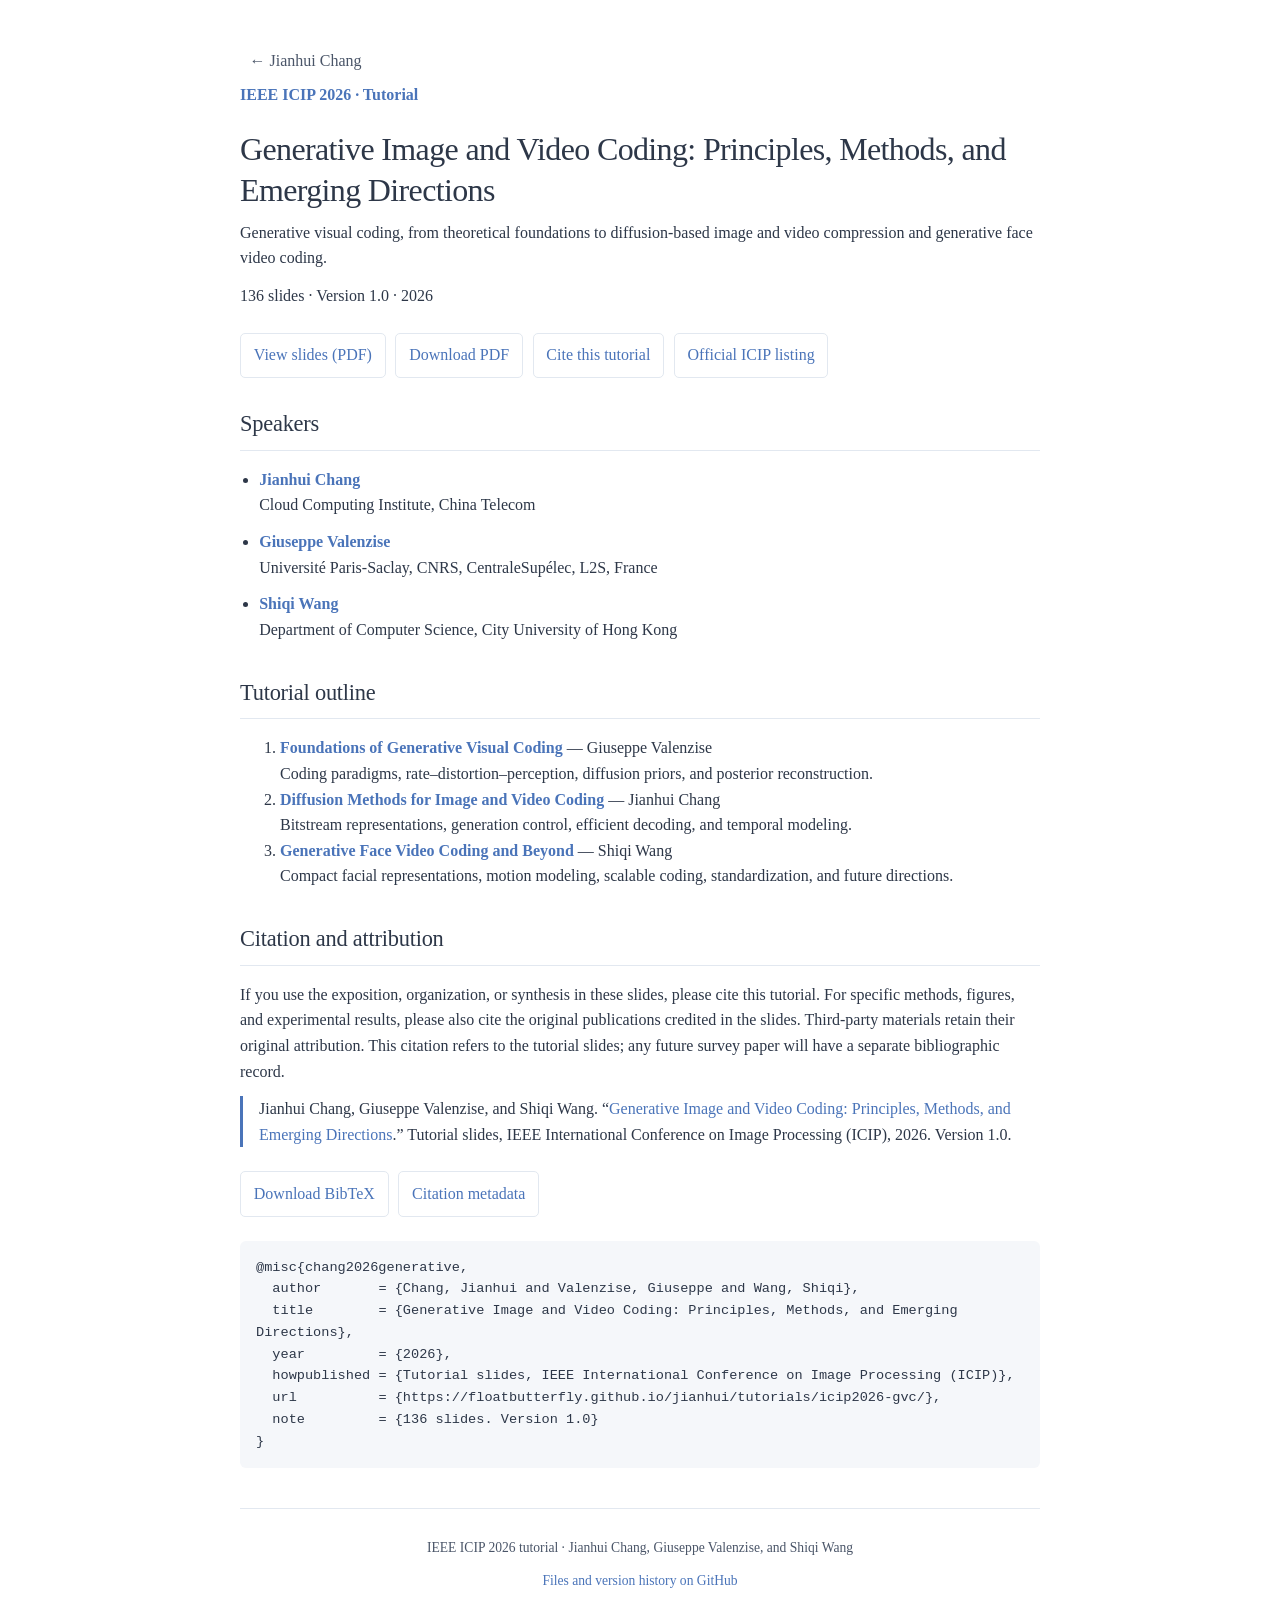
<file: tutorials/icip2026-gvc/index.html>
<!DOCTYPE html>
<html lang="en">
<head>
<meta charset="UTF-8">
<meta name="viewport" content="width=device-width, initial-scale=1.0">
<title>Generative Image and Video Coding: Principles, Methods, and Emerging Directions | ICIP 2026 Tutorial</title>
<meta name="description" content="IEEE ICIP 2026 tutorial slides by Jianhui Chang, Giuseppe Valenzise, and Shiqi Wang. Download the 136-page slides and citation.">
<meta property="og:title" content="Generative Image and Video Coding: Principles, Methods, and Emerging Directions">
<meta property="og:description" content="IEEE ICIP 2026 tutorial · Jianhui Chang, Giuseppe Valenzise, Shiqi Wang · Slides and citation">
<meta property="og:type" content="website">
<meta property="og:url" content="https://floatbutterfly.github.io/jianhui/tutorials/icip2026-gvc/">
<link rel="canonical" href="https://floatbutterfly.github.io/jianhui/tutorials/icip2026-gvc/">
<link rel="stylesheet" href="../../styles.css">
<style>h1{font-size:2rem;line-height:1.3} .eyebrow{color:var(--accent-color);font-weight:600} .speakers{padding-left:1.2rem} .speakers li{margin-bottom:.7rem} .resources{display:flex;flex-wrap:wrap;gap:.6rem;margin:1.5rem 0} .resources a{padding:.55rem .8rem;border:1px solid var(--border-color);border-radius:5px;color:var(--accent-color)} pre{white-space:pre-wrap;overflow-wrap:anywhere;background:#f5f7fa;padding:1rem;border-radius:6px;font-size:.85rem} .citation{overflow-wrap:anywhere;border-left:3px solid var(--accent-color);padding-left:1rem} @media(max-width:480px){h1{font-size:1.6rem}}</style>
</head>
<body>
<nav aria-label="Breadcrumb"><a href="../../">← Jianhui Chang</a></nav>
<main>
<p class="eyebrow">IEEE ICIP 2026 · Tutorial</p>
<h1>Generative Image and Video Coding: Principles, Methods, and Emerging Directions</h1>
<p>Generative visual coding, from theoretical foundations to diffusion-based image and video compression and generative face video coding.</p>
<p>136 slides · Version 1.0 · 2026</p>
<div class="resources"><a href="GVC_tutorial.pdf" data-goatcounter-click="icip2026-pdf-view" data-goatcounter-title="ICIP PDF: view slides" data-goatcounter-no-session="1">View slides (PDF)</a><a href="GVC_tutorial.pdf" download data-goatcounter-click="icip2026-pdf-download" data-goatcounter-title="ICIP PDF: download click" data-goatcounter-no-session="1">Download PDF</a><a href="#citation">Cite this tutorial</a><a href="https://2026.ieeeicip.org/tutorials/">Official ICIP listing</a></div>
<section><h2>Speakers</h2><ul class="speakers">
<li><strong>Jianhui Chang</strong><br>Cloud Computing Institute, China Telecom</li>
<li><strong>Giuseppe Valenzise</strong><br>Université Paris-Saclay, CNRS, CentraleSupélec, L2S, France</li>
<li><strong>Shiqi Wang</strong><br>Department of Computer Science, City University of Hong Kong</li>
</ul></section>
<section><h2>Tutorial outline</h2>
<ol><li><strong>Foundations of Generative Visual Coding</strong> — Giuseppe Valenzise<br>Coding paradigms, rate–distortion–perception, diffusion priors, and posterior reconstruction.</li>
<li><strong>Diffusion Methods for Image and Video Coding</strong> — Jianhui Chang<br>Bitstream representations, generation control, efficient decoding, and temporal modeling.</li>
<li><strong>Generative Face Video Coding and Beyond</strong> — Shiqi Wang<br>Compact facial representations, motion modeling, scalable coding, standardization, and future directions.</li></ol></section>
<section id="citation"><h2>Citation and attribution</h2><p>If you use the exposition, organization, or synthesis in these slides, please cite this tutorial. For specific methods, figures, and experimental results, please also cite the original publications credited in the slides. Third-party materials retain their original attribution. This citation refers to the tutorial slides; any future survey paper will have a separate bibliographic record.</p>
<p class="citation">Jianhui Chang, Giuseppe Valenzise, and Shiqi Wang. “<a href="https://floatbutterfly.github.io/jianhui/tutorials/icip2026-gvc/">Generative Image and Video Coding: Principles, Methods, and Emerging Directions</a>.” Tutorial slides, IEEE International Conference on Image Processing (ICIP), 2026. Version 1.0.</p>
<div class="resources"><a href="citation.bib" download>Download BibTeX</a><a href="CITATION.cff">Citation metadata</a></div>
<pre><code>@misc{chang2026generative,
  author       = {Chang, Jianhui and Valenzise, Giuseppe and Wang, Shiqi},
  title        = {Generative Image and Video Coding: Principles, Methods, and Emerging Directions},
  year         = {2026},
  howpublished = {Tutorial slides, IEEE International Conference on Image Processing (ICIP)},
  url          = {https://floatbutterfly.github.io/jianhui/tutorials/icip2026-gvc/},
  note         = {136 slides. Version 1.0}
}
</code></pre>
</section>
</main><footer><p>IEEE ICIP 2026 tutorial · Jianhui Chang, Giuseppe Valenzise, and Shiqi Wang</p><a href="https://github.com/FloatButterfly/jianhui/tree/main/tutorials/icip2026-gvc">Files and version history on GitHub</a></footer>
    <script data-goatcounter="https://hcoco.goatcounter.com/count"
            async src="https://gc.zgo.at/count.js"></script>
</body></html>
</file>
<file: styles.css>
:root {
  --bg-color: #fff;
  --text-color: #2d3748;
  --text-secondary: #4a5568;
  --accent-color: #4a74b9;
  --accent-hover: #3a5c9e;
  --border-color: #e2e8f0;
  --shadow-color: rgba(0,0,0,0.05);
  --animation-offset: 3px;
  --transition-time: 0.3s;
}

body {
  font-family: 'Merriweather', Georgia, 'Times New Roman', serif;
  line-height: 1.6;
  max-width: 800px;
  margin: 0 auto;
  padding: 1.5rem;
  color: var(--text-color);
  background-color: var(--bg-color);
  font-weight: 300;
}

header {
  margin-bottom: 1.5rem;
  border-bottom: 1px solid var(--border-color);
  padding-bottom: 1rem;
  display: flex;
  align-items: center;
  justify-content: space-between;
}

.header-content {
  flex: 1;
}

.header-image img {
  width: 250px;
  height: 250px;
  object-fit: cover;
  border-radius: 90%;
  border: 2px solid var(--border-color);
  transition: transform var(--transition-time) ease, box-shadow var(--transition-time) ease;
}

.header-image img:hover {
  transform: scale(1.02);
  box-shadow: 0 5px 15px var(--shadow-color);
}

h1 {
  font-size: 2.2rem;
  font-weight: 500;
  margin-bottom: 0.25rem;
  letter-spacing: -0.02em;
}

h2 {
  font-size: 1.4rem;
  font-weight: 500;
  margin: 1.75rem 0 1rem;
  padding-bottom: 0.5rem;
  border-bottom: 1px solid var(--border-color);
  letter-spacing: -0.01em;
}

/* Navigation */
nav {
  margin-top: 1.5rem;
}

nav ul {
  list-style: none;
  padding: 0;
  display: flex;
  flex-wrap: wrap;
  gap: 1.25rem;
}

nav a, .social-links-header a {
  text-decoration: none;
  color: var(--text-secondary);
  transition: all var(--transition-time) ease;
  font-weight: 400;
  padding: 0.3rem 0.6rem;
  border-radius: 4px;
}

nav a:hover, .social-links-header a:hover {
  color: var(--accent-color);
  background-color: rgba(74, 116, 185, 0.08);
  transform: translateX(var(--animation-offset));
}

.social-links-header {
  display: flex;
  gap: 1.25rem;
  margin: 1.2rem 0;
}

.social-links-header a i {
  margin-right: 0.4rem;
}

/* Unified animation for elements (not sections) */
.publication-item, .award-item, .service-category, .misc-item, .news-list li {
  transition: transform var(--transition-time) ease;
}

.publication-item:hover, .award-item:hover, 
.service-category:hover, .misc-item:hover, .news-list li:hover {
  transform: translateX(var(--animation-offset));
}

/* Section animation */
@keyframes fadeIn {
  from {
    opacity: 0;
    transform: translateX(var(--animation-offset));
  }
  to {
    opacity: 1;
    transform: translateX(0);
  }
}

section {
  margin-bottom: 2rem;
  scroll-margin-top: 1rem;
  animation: fadeIn 0.8s ease-out;
  width: 100%;
}

/* Publication styles */
.publications-header {
  display: flex;
  justify-content: space-between;
  align-items: center;
  margin-bottom: 1.5rem;
}

.toggle-publications {
  background-color: rgba(74, 116, 185, 0.08);
  color: var(--accent-color);
  border: none;
  padding: 0.5rem 1rem;
  border-radius: 4px;
  cursor: pointer;
  font-weight: 500;
  transition: all var(--transition-time) ease;
}

.toggle-publications:hover {
  background-color: var(--accent-color);
  color: white;
}

.publication-item {
  margin-bottom: 1.5rem;
  padding: 0.75rem 0;
  border-bottom: 1px solid var(--border-color);
  display: block;
  /* gap: 1.25rem; */
}

/* 非精选publication隐藏图片，调整布局 */
.non-selected-publication {
  flex-direction: column;
  gap: 0.5rem;
}

.non-selected-publication .pub-thumbnail {
  display: none;
}

.non-selected-publication .pub-content {
  width: 100%;
}

.pub-thumbnail {
  width: 400px;
  height: 220px;
  flex-shrink: 0;
  border: 1px solid var(--border-color);
  overflow: hidden;
  cursor: pointer;
  position: relative;
  border-radius: 6px;
  box-shadow: 0 2px 8px var(--shadow-color);
}

.pub-thumbnail img {
  width: 100%;
  height: 100%;
  object-fit: cover;
  transition: transform var(--transition-time) ease;
}

.pub-thumbnail:hover img {
  transform: scale(1.08);
}

.pub-content {
  flex: 1;
}

.pub-title {
  font-weight: 500;
  margin-bottom: 0.4rem;
  font-size: 1.05rem;
}

.pub-authors {
  font-size: 0.9rem;
  margin-bottom: 0.4rem;
  color: var(--text-secondary);
  line-height: 1.5;
}

.highlight-name {
  font-weight: 600;
  color: var(--accent-color);
}

.pub-venue-container {
  display: flex;
  flex-wrap: wrap;
  align-items: center;
  gap: 0.75rem;
  margin-bottom: 0.5rem;
}

.pub-venue {
  font-size: 0.9rem;
  font-style: italic;
  color: var(--text-secondary);
}

.pub-award {
  font-size: 0.85rem;
  font-weight: 500;
  color: #fff;
  background-color: var(--accent-color);
  padding: 0.15rem 0.5rem;
  border-radius: 4px;
  display: inline-block;
  box-shadow: 0 1px 3px rgba(0,0,0,0.1);
  white-space: nowrap;
  animation: pulse 2s infinite;
}

@keyframes pulse {
  0% {
    box-shadow: 0 0 0 0 rgba(74, 116, 185, 0.4);
  }
  70% {
    box-shadow: 0 0 0 6px rgba(74, 116, 185, 0);
  }
  100% {
    box-shadow: 0 0 0 0 rgba(74, 116, 185, 0);
  }
}

.pub-links {
  font-size: 0.85rem;
  display: flex;
  flex-wrap: wrap;
  gap: 0.5rem;
}

.pub-links a {
  color: var(--accent-color);
  transition: all var(--transition-time) ease;
  padding: 0.2rem 0.5rem;
  border-radius: 4px;
  background-color: rgba(74, 116, 185, 0.08);
}

.pub-links a:hover {
  color: #fff;
  background-color: var(--accent-color);
  transform: translateX(3px);
  box-shadow: 0 2px 5px rgba(74, 116, 185, 0.2);
}

/* Awards section */
.award-item {
  display: flex;
  align-items: baseline;
  margin-bottom: 0.1rem;
}

.award-year {
  font-weight: 500;
  color: var(--accent-color);
  flex: 0 0 80px;
}

.award-desc {
  flex: 1;
}

.award-desc small {
  font-size: 0.85rem;
  color: var(--text-secondary);
  margin-left: 0.5rem;
}

/* News section */
.news-container {
  max-height: 300px;
  overflow-y: auto;
  scrollbar-width: none;
  -ms-overflow-style: none;
}

.news-container::-webkit-scrollbar {
  display: none;
}

.news-list {
  padding-left: 0;
  list-style-type: none;
  margin: 0.5rem 0;
}

.news-list li {
  margin-bottom: 0.9rem;
  padding-left: 0.9rem;
  border-left: 2px solid rgba(74, 116, 185, 0.2);
  padding-bottom: 0.7rem;
}

.news-list li:hover {
  border-left-color: var(--accent-color);
}

/* Services and misc */
.service-title {
  font-weight: 500;
  margin-bottom: 0.35rem;
  color: var(--accent-color);
}

.service-category p, .misc-item p {
  margin: 0.25rem 0 0.75rem;
}

/* Footer */
footer {
  margin-top: 2.5rem;
  padding-top: 1.2rem;
  border-top: 1px solid var(--border-color);
  font-size: 0.85rem;
  color: var(--text-secondary);
  text-align: center;
}

/* Generic styles */
a {
  color: var(--accent-color);
  text-decoration: none;
  transition: color var(--transition-time) ease;
}

a:hover {
  color: var(--accent-hover);
}

em {
  font-style: italic;
  color: var(--text-secondary);
}

ul {
  padding-left: 1.25rem;
}

p {
  margin: 0.5rem 0 0.75rem;
}

strong {
  font-weight: 600;
  color: var(--accent-color);
}

/* Modal styles */
.modal {
  display: none;
  position: fixed;
  z-index: 1000;
  padding-top: 100px;
  left: 0;
  top: 0;
  width: 100%;
  height: 100%;
  overflow: auto;
  background-color: rgba(0,0,0,0.85);
  transition: opacity var(--transition-time);
  opacity: 0;
}

.modal.show {
  opacity: 1;
}

.modal-content {
  margin: auto;
  display: block;
  max-width: 85%;
  max-height: 85%;
  border-radius: 4px;
  box-shadow: 0 10px 25px rgba(0,0,0,0.3);
  animation: zoom var(--transition-time) ease-out;
}

@keyframes zoom {
  from {
    transform: scale(0.8);
    opacity: 0;
  }
  to {
    transform: scale(1);
    opacity: 1;
  }
}

.modal-close {
  position: absolute;
  top: 15px;
  right: 35px;
  color: #f1f1f1;
  font-size: 35px;
  font-weight: normal;
  cursor: pointer;
  transition: color var(--transition-time);
  opacity: 0.8;
}

.modal-close:hover {
  color: #fff;
  opacity: 1;
  transform: scale(1.1);
}

/* Responsive design fixes */
@media (max-width: 768px) {
  /* Make header stack vertically on mobile */
  header {
    flex-direction: column-reverse;
    align-items: center;
    text-align: center;
    gap: 1rem;
  }

  /* Center social links on mobile */
  .social-links-header {
    flex-wrap: wrap;
    justify-content: center;
  }

  /* 头像在移动端缩小显示 */
  .header-image img {
    width: 140px;
    height: 140px;
  }

  /* Disable right-moving hover animations on mobile */
  .publication-item:hover, .award-item:hover, 
  .service-category:hover, .misc-item:hover, .news-list li:hover,
  nav a:hover, .social-links-header a:hover, .pub-links a:hover {
    transform: none !important;
  }
}

#publications-container {
  display: block !important;
  width: 100% !important;
  flex-direction: column !important;
  box-sizing: border-box;
  text-align: left !important;
}
</file>
